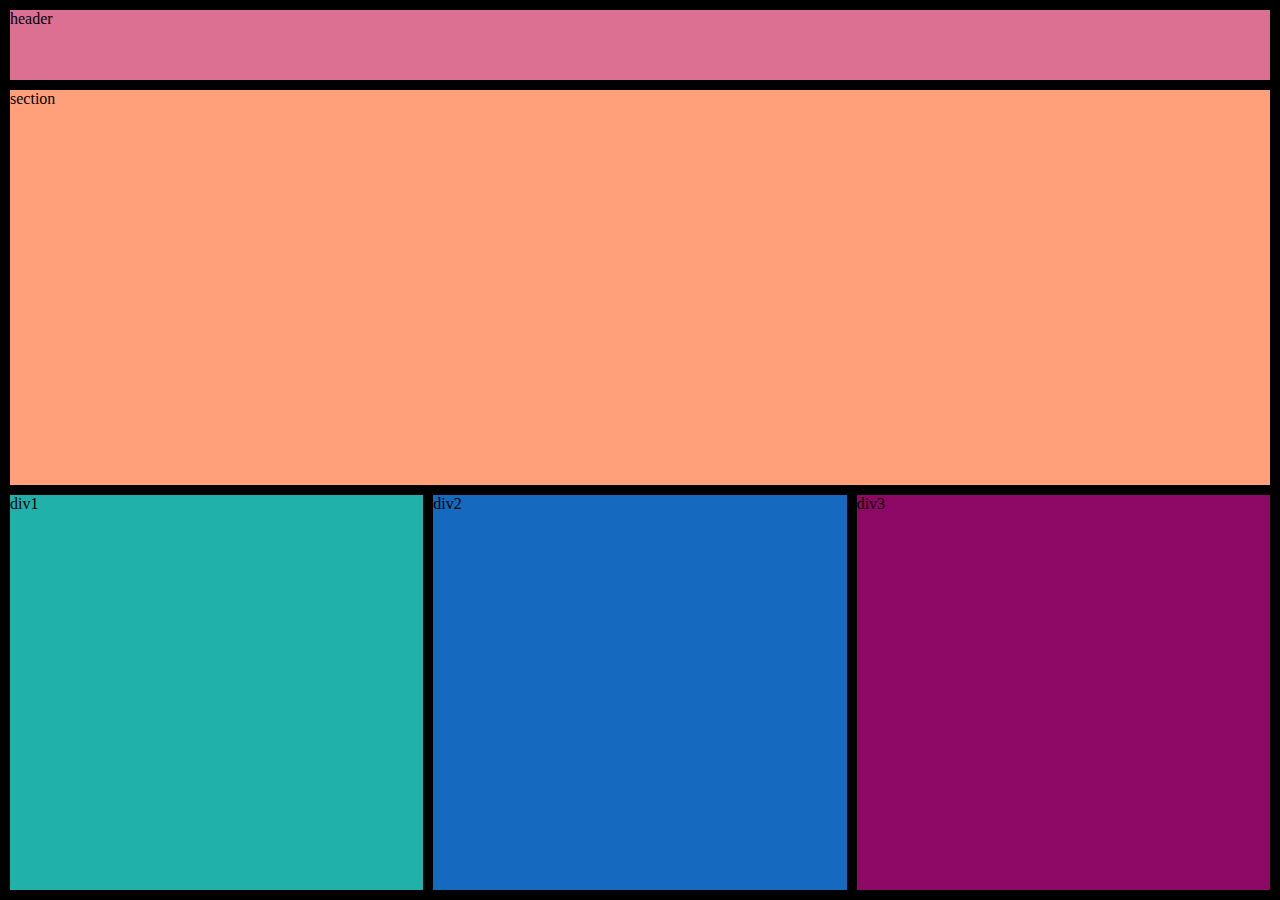
<file: Lesson 18/index.html>
<!DOCTYPE html>
<html lang="en">
<head>
    <meta charset="UTF-8">
    <meta name="viewport" content="width=device-width, initial-scale=1.0">
    <title>Document</title>
    <link rel="stylesheet" href="style.css">
</head>
<body>
    <main>
       <!-- <div class="child" id="child1"></div>
       <div class="child" id="child2"></div>
       <div class="child" id="child3"></div>
       <div class="child" id="child4"></div> -->
       <header>header</header>
       <section>section</section>
       <div id="div1">div1</div>
       <div id="div2">div2</div>
       <div id="div3">div3</div>
      
    </main>
</body>
</html>
</file>
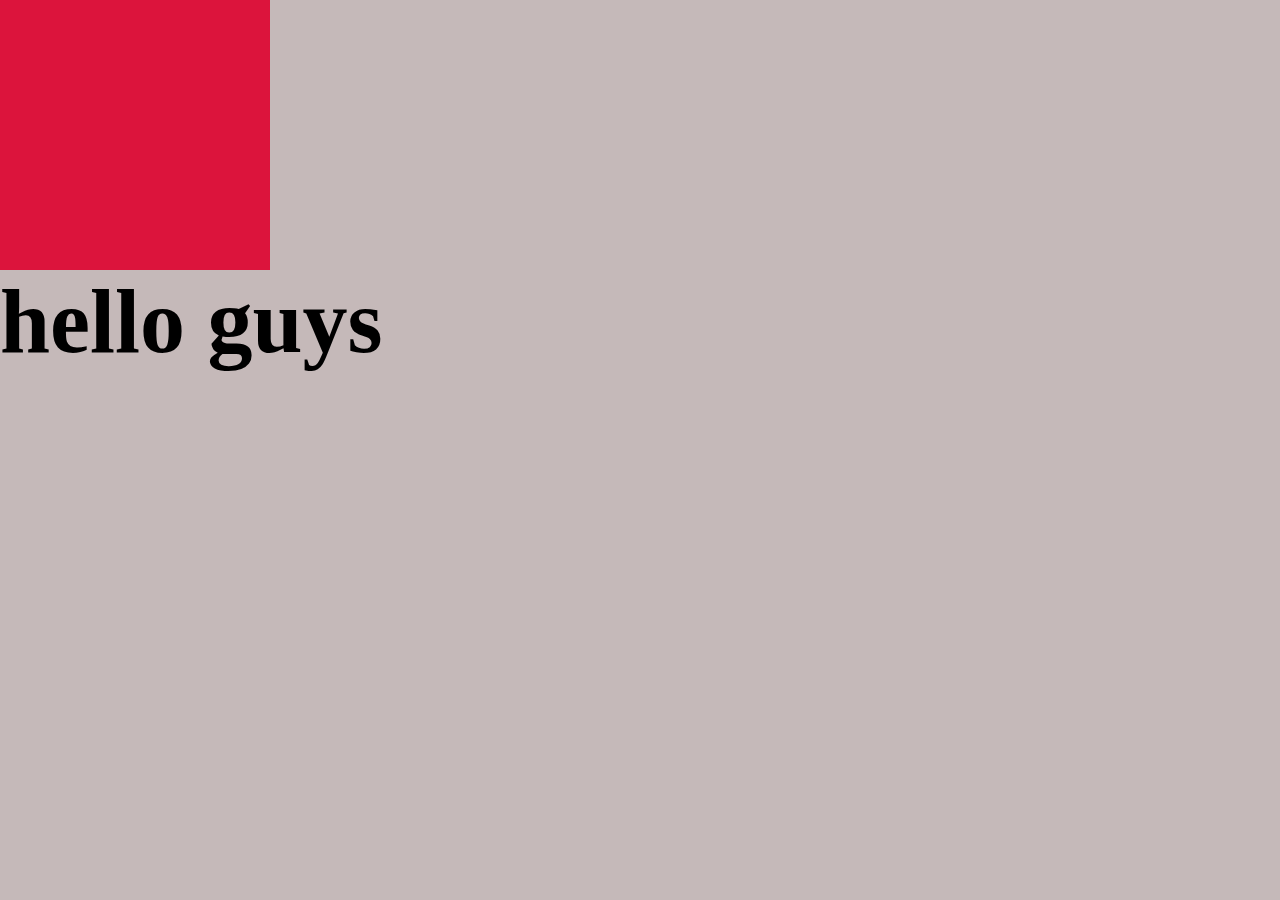
<file: Lesson 19/index.html>
<!DOCTYPE html>
<html lang="en">
<head>
    <meta charset="UTF-8">
    <meta name="viewport" content="width=device-width, initial-scale=1.0">
    <title>Document</title>
    <link rel="stylesheet" href="style.css">
</head>
<body>
  
    <div id="box">
        <!-- <div id="inner"></div> -->
    </div>
    <h1>hello guys</h1>
</body>
</html>
</file>
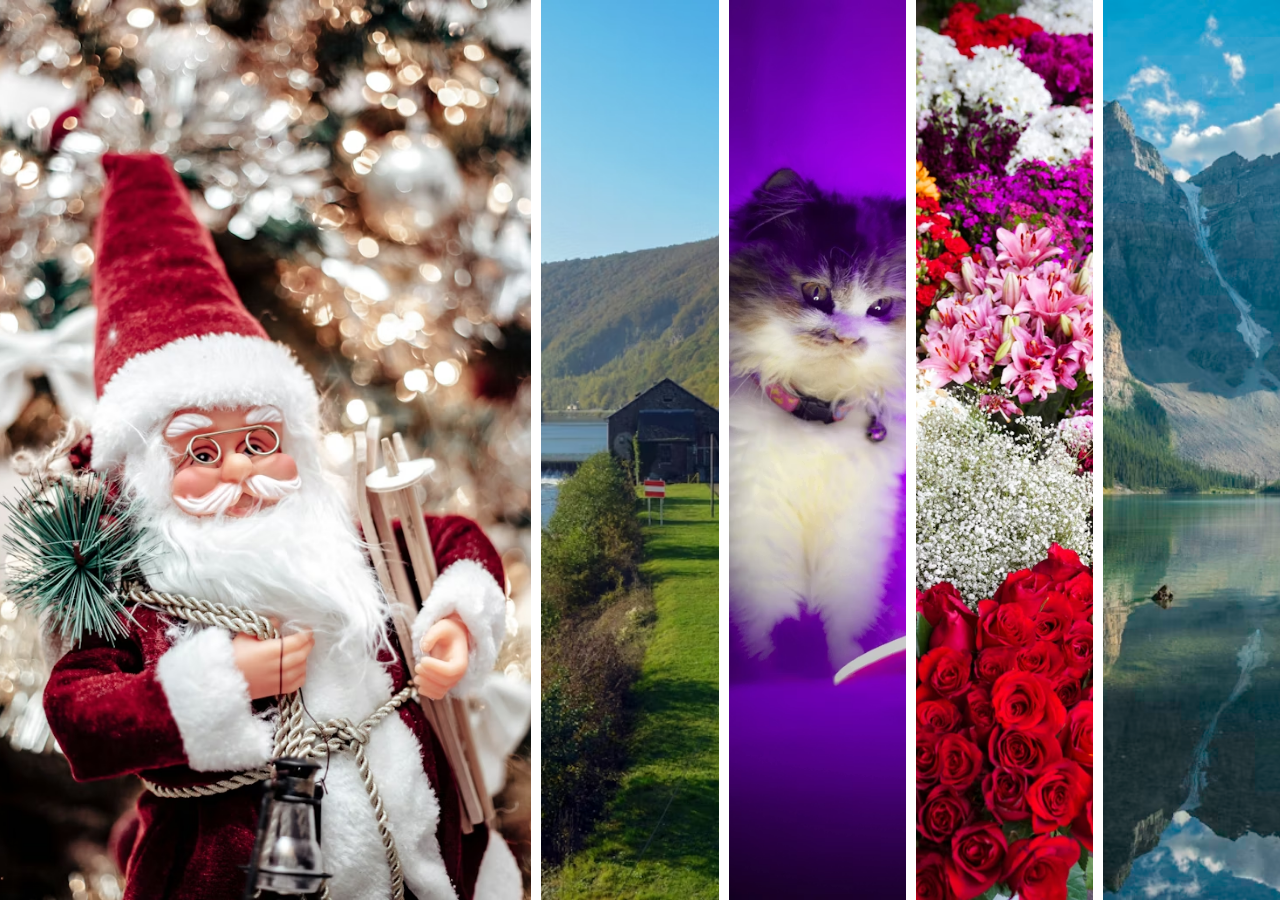
<file: Lesson 20/index.html>
<!DOCTYPE html>
<html lang="en">
<head>
    <meta charset="UTF-8">
    <meta name="viewport" content="width=device-width, initial-scale=1.0">
    <title>Document</title>
    <link rel="stylesheet" href="style.css">
</head>
<body>
    <!-- <main>
        <section>
            <h1>Hello World</h1>
        </section>
    </main> -->
    <!-- <button class="blue">Click me</button>
    <button class="red">Click me</button> -->
    <main>
        <section></section>
        <section></section>
        <section></section>
        <section></section>
        <section></section>
    </main>
</body>
</html>
</file>
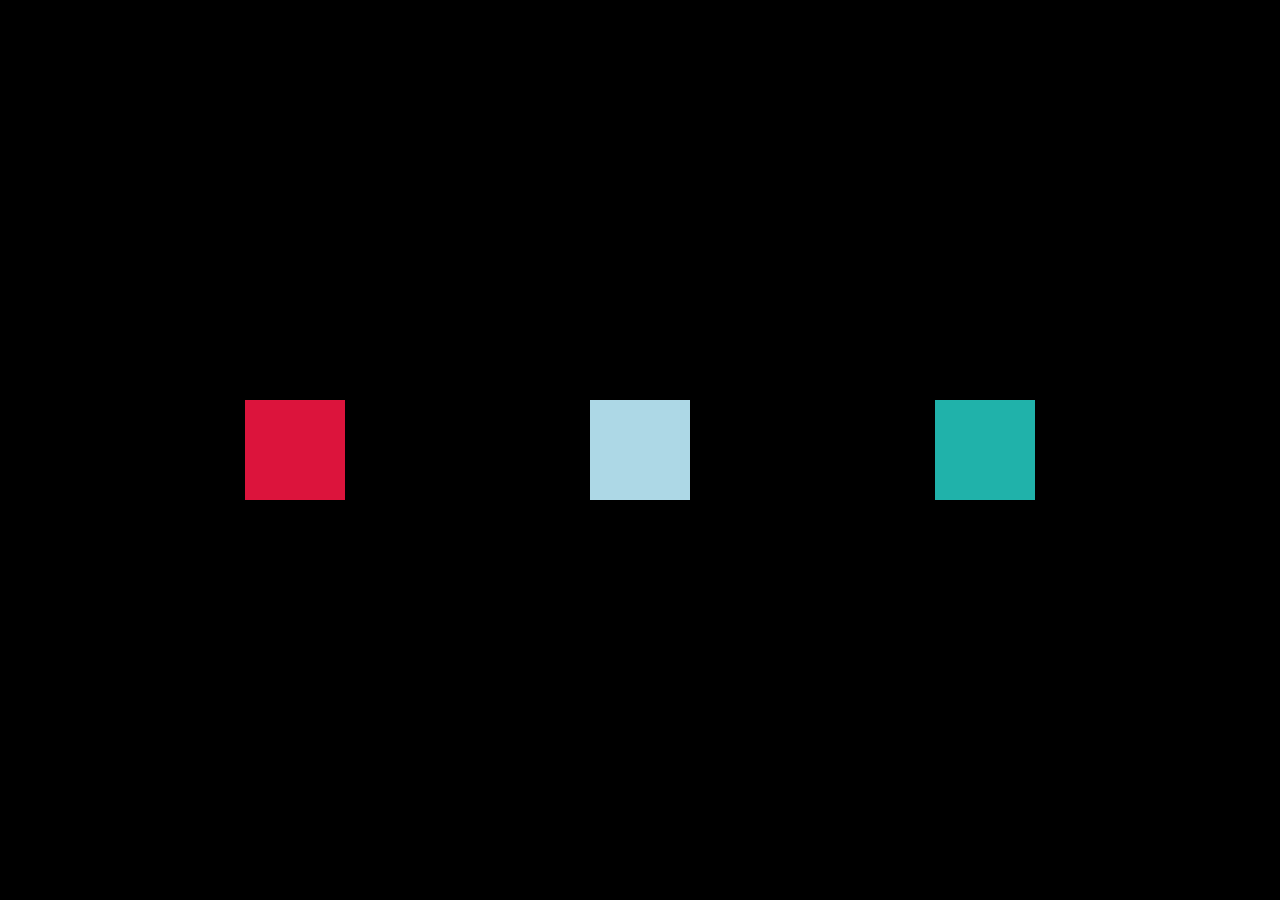
<file: Basic code/index1.html>
<!DOCTYPE html>
<html lang="en">
<head>
    <meta charset="UTF-8">
    <meta name="viewport" content="width=device-width, initial-scale=1.0">
    <title>Document</title>
       <link rel="stylesheet" href="style.css">
</head>
<body>
    <!-- <h1>Hello , I am Mamali</h1>
    <h2 id="code">Welcome to sheryians coding school</h2>
    <h3 id="love">I am always with you</h3> -->

    <div id="outer">
    <div id="inner">
    </div>
   </div>
   <div id="parent">
    <div id="box1"></div>
     <div id="box2"></div>
      <div id="box3"></div>

   </div>



</body>
</html>
</file>
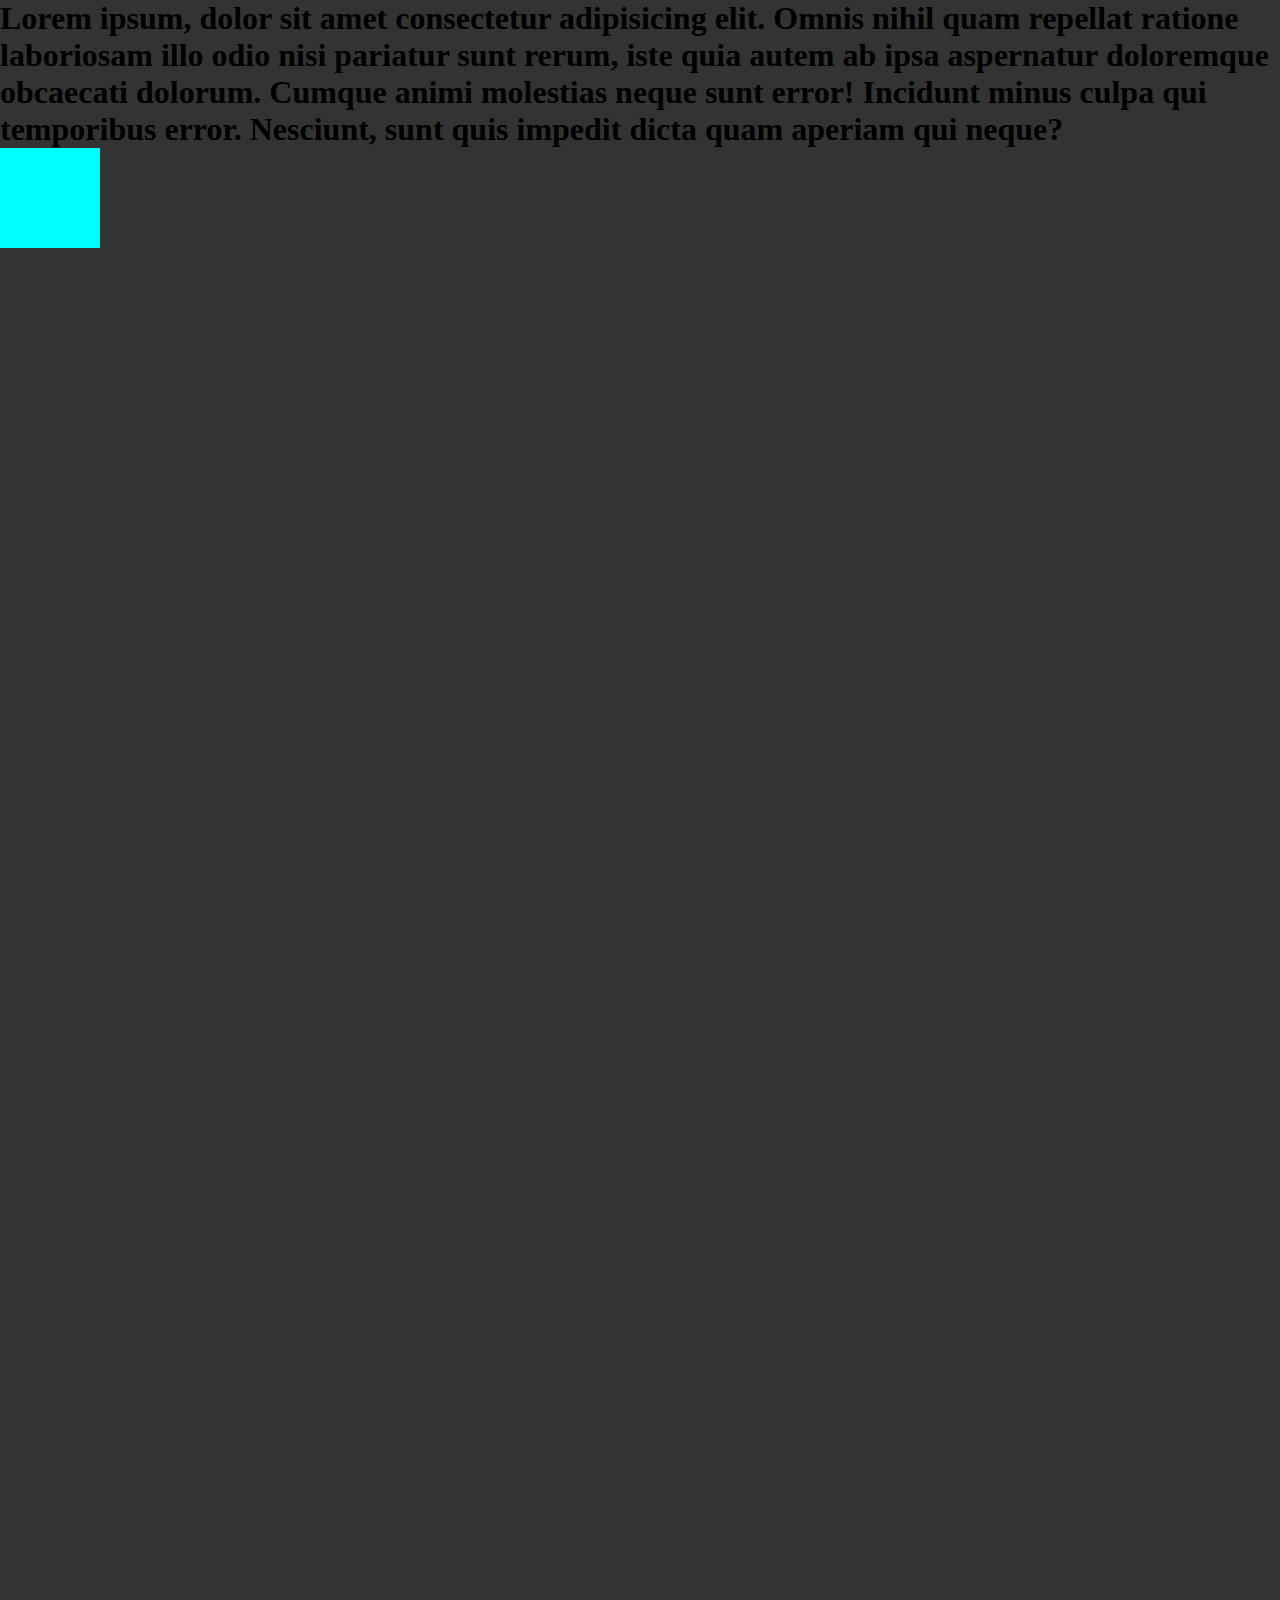
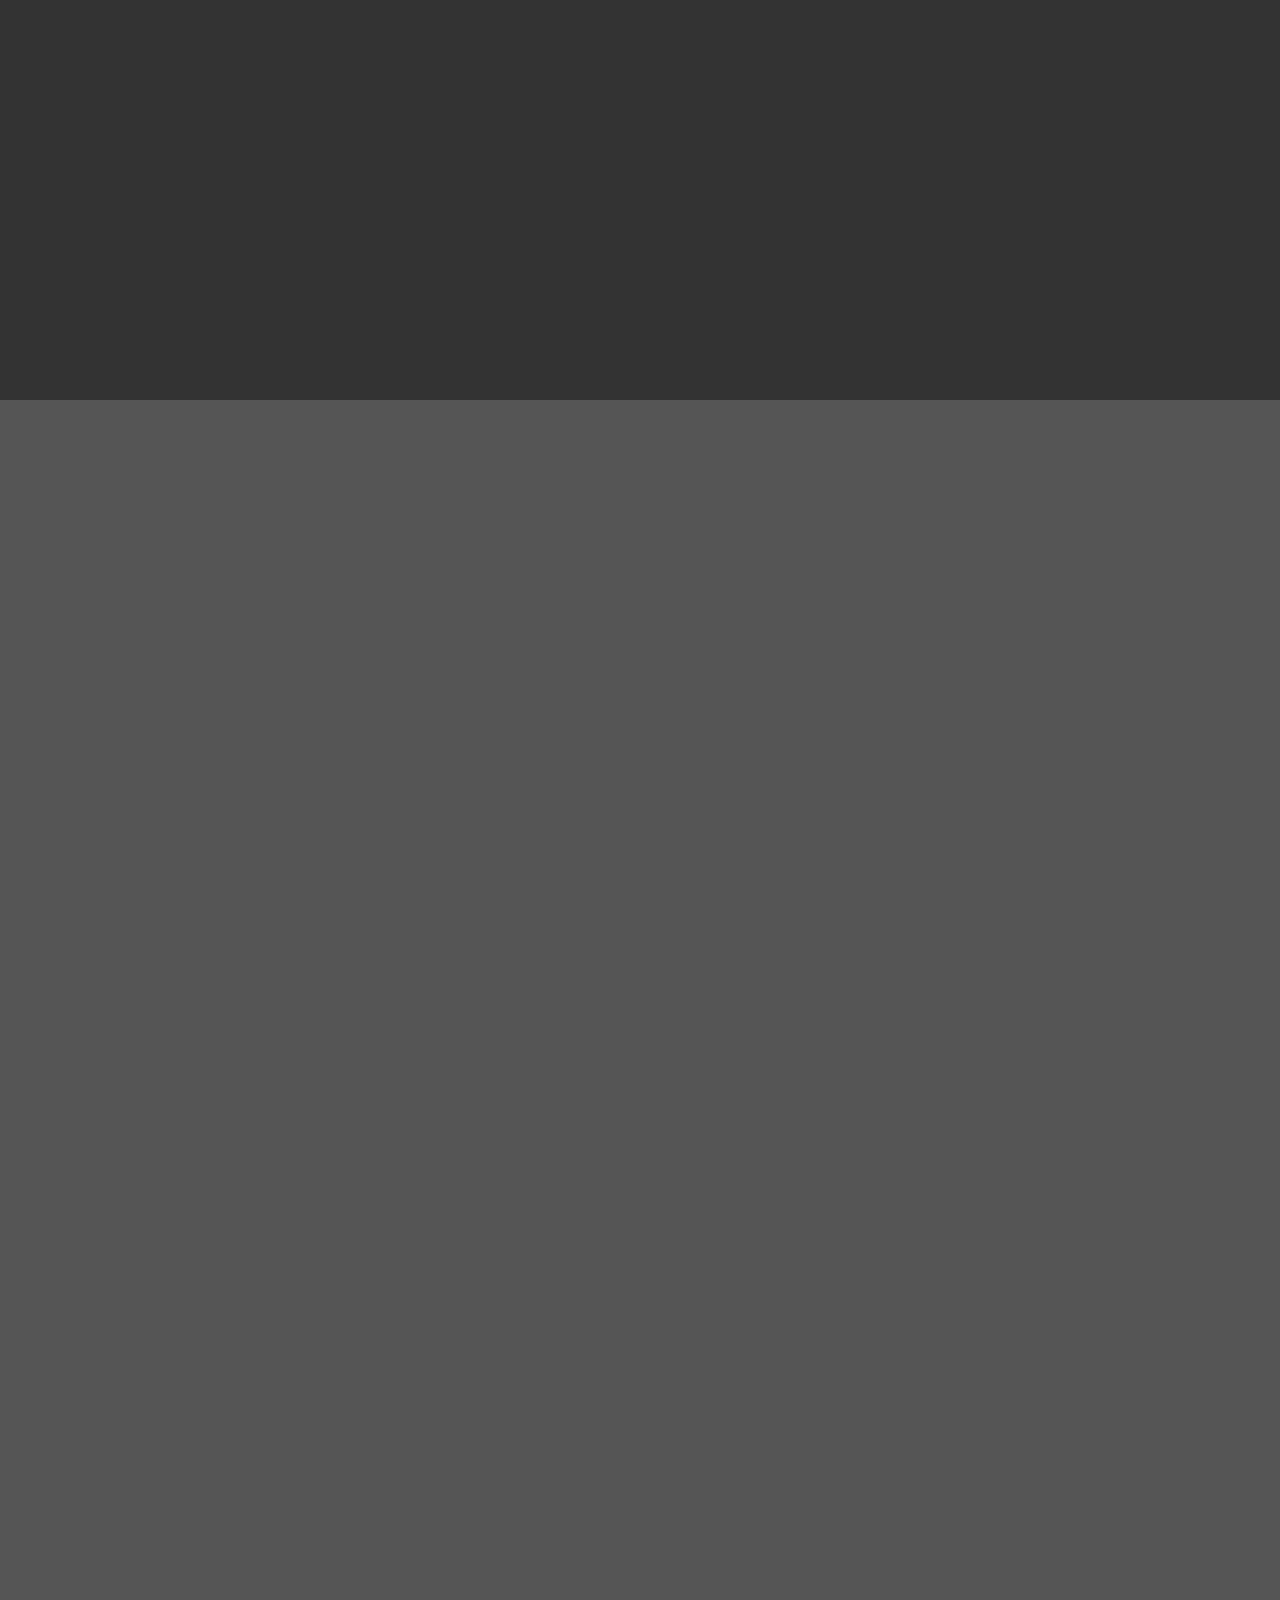
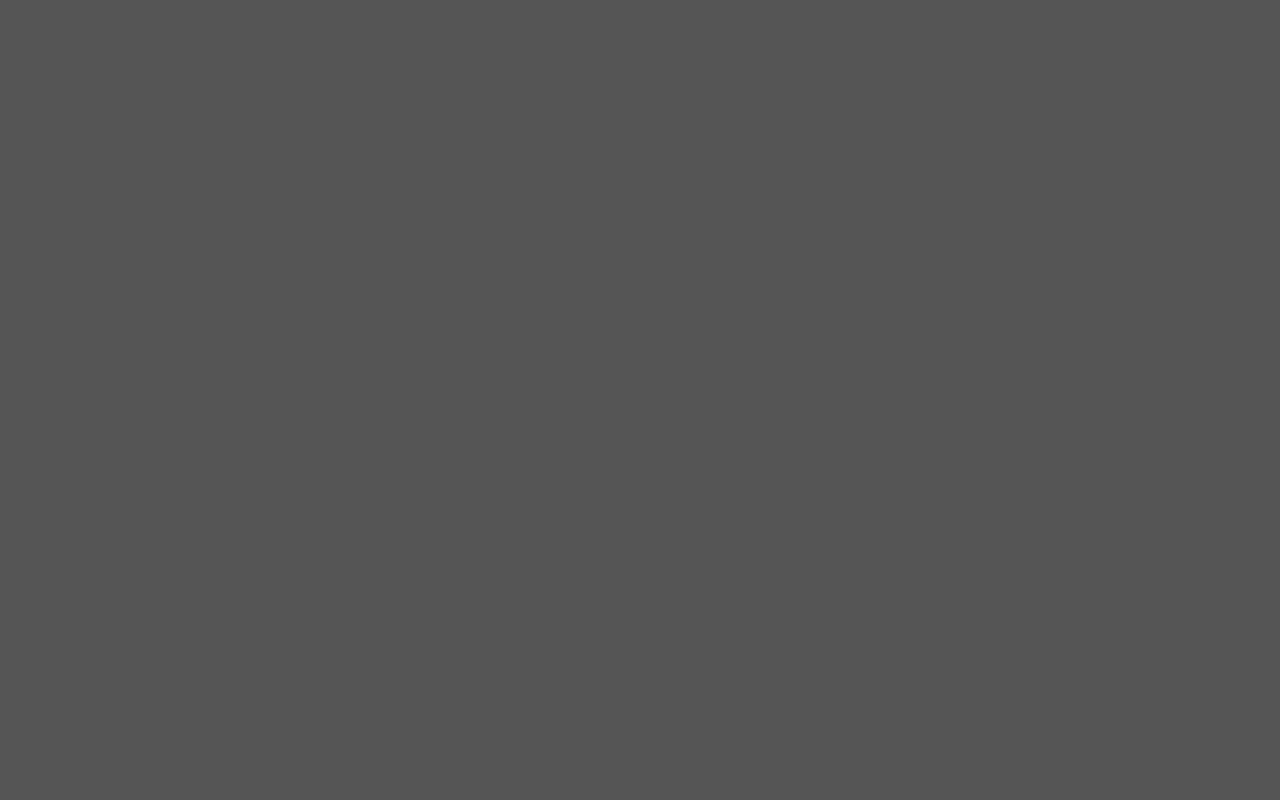
<file: Basic code/index2.html>
<!DOCTYPE html>
<html lang="en">
<head>
    <meta charset="UTF-8">
    <meta name="viewport" content="width=device-width, initial-scale=1.0">
    <title>Document</title>
    <link rel="stylesheet" href="style1.css">
</head>
<body>
    <!-- <div id="main">
       <h1> I Love This Image</h1>
       <button>Explore More</button>
    </div> -->
    <!-- <div id="car1"></div>
    <div id="car2"></div>
    <div id="car3"></div>
    -->
   <!-- <div id="box">
    <div id="small"></div>
   </div> -->
   <!-- <div id="box">
    <div id="smallbox">
        <div id="microbox">
            <div id="actualbox"></div>
        </div>
    </div>
   </div> -->
   <!-- <div id="homepage">
    <div id="side"></div>
   </div> -->

   <div id="parent">
    <div id="child">
        <h1>Lorem ipsum, dolor sit amet consectetur adipisicing elit. Omnis nihil quam repellat ratione laboriosam illo odio nisi pariatur sunt rerum, iste quia autem ab ipsa aspernatur doloremque obcaecati dolorum. Cumque animi molestias neque sunt error!
             Incidunt minus culpa qui temporibus error. Nesciunt, sunt quis impedit dicta quam aperiam qui neque?</h1>
        <div id="sticky"></div>     
    </div>
    <div id="child2"></div>
   </div>

</body>
</html>
</file>
<file: Lesson 18/style.css>
*{
    margin: 0;
    padding: 0;
    box-sizing: border-box;
}
html,
body{
    height: 100%;
    width: 100%;
}
/* main{
    height: 100%;
    width: 100%;
    background-color: black;
    display: grid;
    grid-template-columns:1fr 1fr 1fr  ;
    grid-template-rows:70px 1fr 100px;
    grid-gap: 10px;   
} */
/* .child{
    background-color: rgb(233, 10, 133);
    border: 3px solid white;  
} */
#child1{
   grid-row: 1/2;
   grid-column: 1/3;
}
main{
    height: 100%;
    width: 100%;
    background-color: black;
    display: grid;
    grid-gap:10px;
    padding: 10px;
    grid-template-columns:1fr 1fr 1fr;
    grid-template-rows:70px 1fr 1fr ;
    grid-template-areas:"header header header"
                         "section section section"
                         "div1 div2 div3" ;
}
header{
    background-color: palevioletred;
    grid-area: header;
}
section{
    background-color: lightsalmon;
    grid-area: section;
}
#div1{
    background-color: lightseagreen;
    grid-area: div1;
}
#div2{
    background-color:rgb(21, 106, 191);
    grid-area: div2;
}
#div3{
    background-color: rgb(142, 8, 102);
    grid-area: div3;
}
</file>
<file: Lesson 19/style.css>
*{
    margin: 0;
    padding: 0;
    box-sizing: border-box;
}
html,body{
    height: 100%;
    width: 100%;
}
body{
    background-color: rgb(197, 185, 185);
}
#box{
    height:30vmin;
    width:30vmin;
    background-color: crimson;
}
#inner{
    height:50%;
    width: 50%;
    background-color: lightblue;
}
h1{
    font-size: 10vmin;
    
}
</file>
<file: Lesson 20/style.css>
* {
  margin: 0;
  padding: 0;
  box-sizing: border-box;
}

html, body {
  height: 100%;
  width: 100%;
}

.blue {
  padding: 10px 20px;
  margin: 10px;
  background-color: blue;
  color: white;
  border: none;
  border-radius: 10px;
  cursor: pointer;
  font-size: 18px;
}

.red {
  padding: 10px 20px;
  margin: 10px;
  background-color: red;
  color: white;
  border: none;
  border-radius: 10px;
  cursor: pointer;
  font-size: 20px;
}

main {
  height: 100%;
  width: 100%;
  display: flex;
  gap: 10px;
}
main section {
  height: 100%;
  flex-grow: 1;
  background-size: cover;
  background-position: center;
  cursor: pointer;
  transition: all 0.7s cubic-bezier(0.19, 1, 0.22, 1);
}
main section:hover {
  flex-grow: 3;
}
main section:nth-child(1) {
  background-image: url(./santaclaus.jpg);
}
main section:nth-child(2) {
  background-image: url(./Nature.jpg);
}
main section:nth-child(3) {
  background-image: url(./CAT.jpg);
}
main section:nth-child(4) {
  background-image: url(./Flower.jpg);
}
main section:nth-child(5) {
  background-image: url(./Mountain.jpg);
}/*# sourceMappingURL=style.css.map */
</file>
<file: Basic code/style.css>
@font-face {
    font-family: chutki;
    src: url(./BackToBlackBoldDemo-gG43.ttf);
}
@font-face {
    font-family: gudia;
    src: url(./NightmareStory-BWV8V.ttf);
}
@font-face {
    font-family: sinu;
    src: url(./Ndot-55.otf);
}
*{
    margin: 0;
    padding: 0;
    box-sizing: border-box;
    font-family: Arial, Helvetica, sans-serif;
}
html,
body{
    height: 100%;
    width: 100%;
}

h1{
    color: brown;
    background-color: lightpink;
    font-size: 40px;
    font-family:sinu ;
    font-weight: 50px;
    font-style: italic;
    text-align: left;
    text-transform:uppercase;
}
#code{
    color: blue;
}
#love{
    color: rgb(6, 129, 80);
}

.lnct{
    color: rgb(240, 111, 6);
}
/* #outer{
    height: 200px;
    width: 200px;
    background-color:lightblue;
}

#box1{
    height: 200px;
    width: 200px;
     background: radial-gradient(yellow , orange , red); 
    background: conic-gradient(violet,indigo,blue,green,yellow,orange,red,violet);
    
}
#inner{
    height: 50%;
    width: 50%;
    background-color:lightseagreen;
} */
#parent{
    height: 100%;
    width: 100%;
    background-color: black; 
    display: flex;
    align-items:center;
    justify-content: space-evenly;
}
#box1{
    height: 100px;
    width: 100px;
    background-color: crimson;
}
#box2{
    height: 100px;
    width: 100px;
    background-color:lightblue;
}
#box3{
    height: 100px;
    width: 100px;
    background-color:lightseagreen
}
</file>
<file: Basic code/style1.css>
@font-face {
    font-family: cat;
    src: url(./BackToBlackBoldDemo-gG43.ttf);
}
*{
    margin: 0;
    padding: 0;
    box-sizing: border-box;
}
html,
body{
    height: 100%;
    width: 100%;
}
/* #main{
    height: 80%;
    width: 100%;
    background-image: url(https://images.unsplash.com/photo-1743080408649-304d5d8fe153?q=80&w=687&auto=format&fit=crop&ixlib=rb-4.1.0&ixid=M3wxMjA3fDB8MHxwaG90by1wYWdlfHx8fGVufDB8fHx8fA%3D%3D);
    background-size: cover;
    background-position: center;

    text-align: center;
    padding: 40px;

} */
/* button{
    font-size: 20px;
    padding: 10px 20px;
    color: white;
    background-color: transparent;
    border: 3px solid rgb(8, 236, 248);
    font-weight: 600;
} */
/* #car1{
    position: absolute;
    left: 50%;
    top: 50%;
    height: 100px;
    width: 230px;
    background-color: red;
} */
/* #box{
    position: relative;
    width: 150px;
    height: 150px;
    background-color: red;
} */
/* #smallbox{
   
    width: 100px;
    height: 100px;
    background-color: rgb(238, 255, 0);
} */
/* #microbox{
   
    width: 50px;
    height: 50px;
    background-color: rgb(0, 255, 64);
}
#actualbox{
    position: absolute;
    left: 80%;
    width: 20px;
    height: 20px;
    background-color: rgb(126, 83, 234);
}
#homepage{
    width: 100%;
    height: 3000px;
    background-color: #222;
} */
/* #side{
    position: absolute;
    right: 0;
    top: 50%;
    width: 100px;
    height: 300px;
    background-color: blue;
} */
#parent{
    width: 100%;
    height: 3000px;
    background-color: #222;
}
#child{
    width: 100%;
    height: 2000px;
    background-color:#333;
}
#child2{
    width: 100%;
    height: 2000px;
    background-color:#555;
}
#sticky{
    position: sticky;
    top: 0%;
    width: 100px;
    height: 100px;
    background-color: aqua;
}
#parent{
    height: 100%;
    width: 100%;
    background-color: black;    

}
#box1{
    height: 200px;
    width: 200px;
    background-color: crimson;
}
#box2{
    height: 200px;
    width: 200px;
    background-color:lightblue;
}
#box3{
    height: 200px;
    width: 200px;
    background-color:lightseagreen
}
</file>
